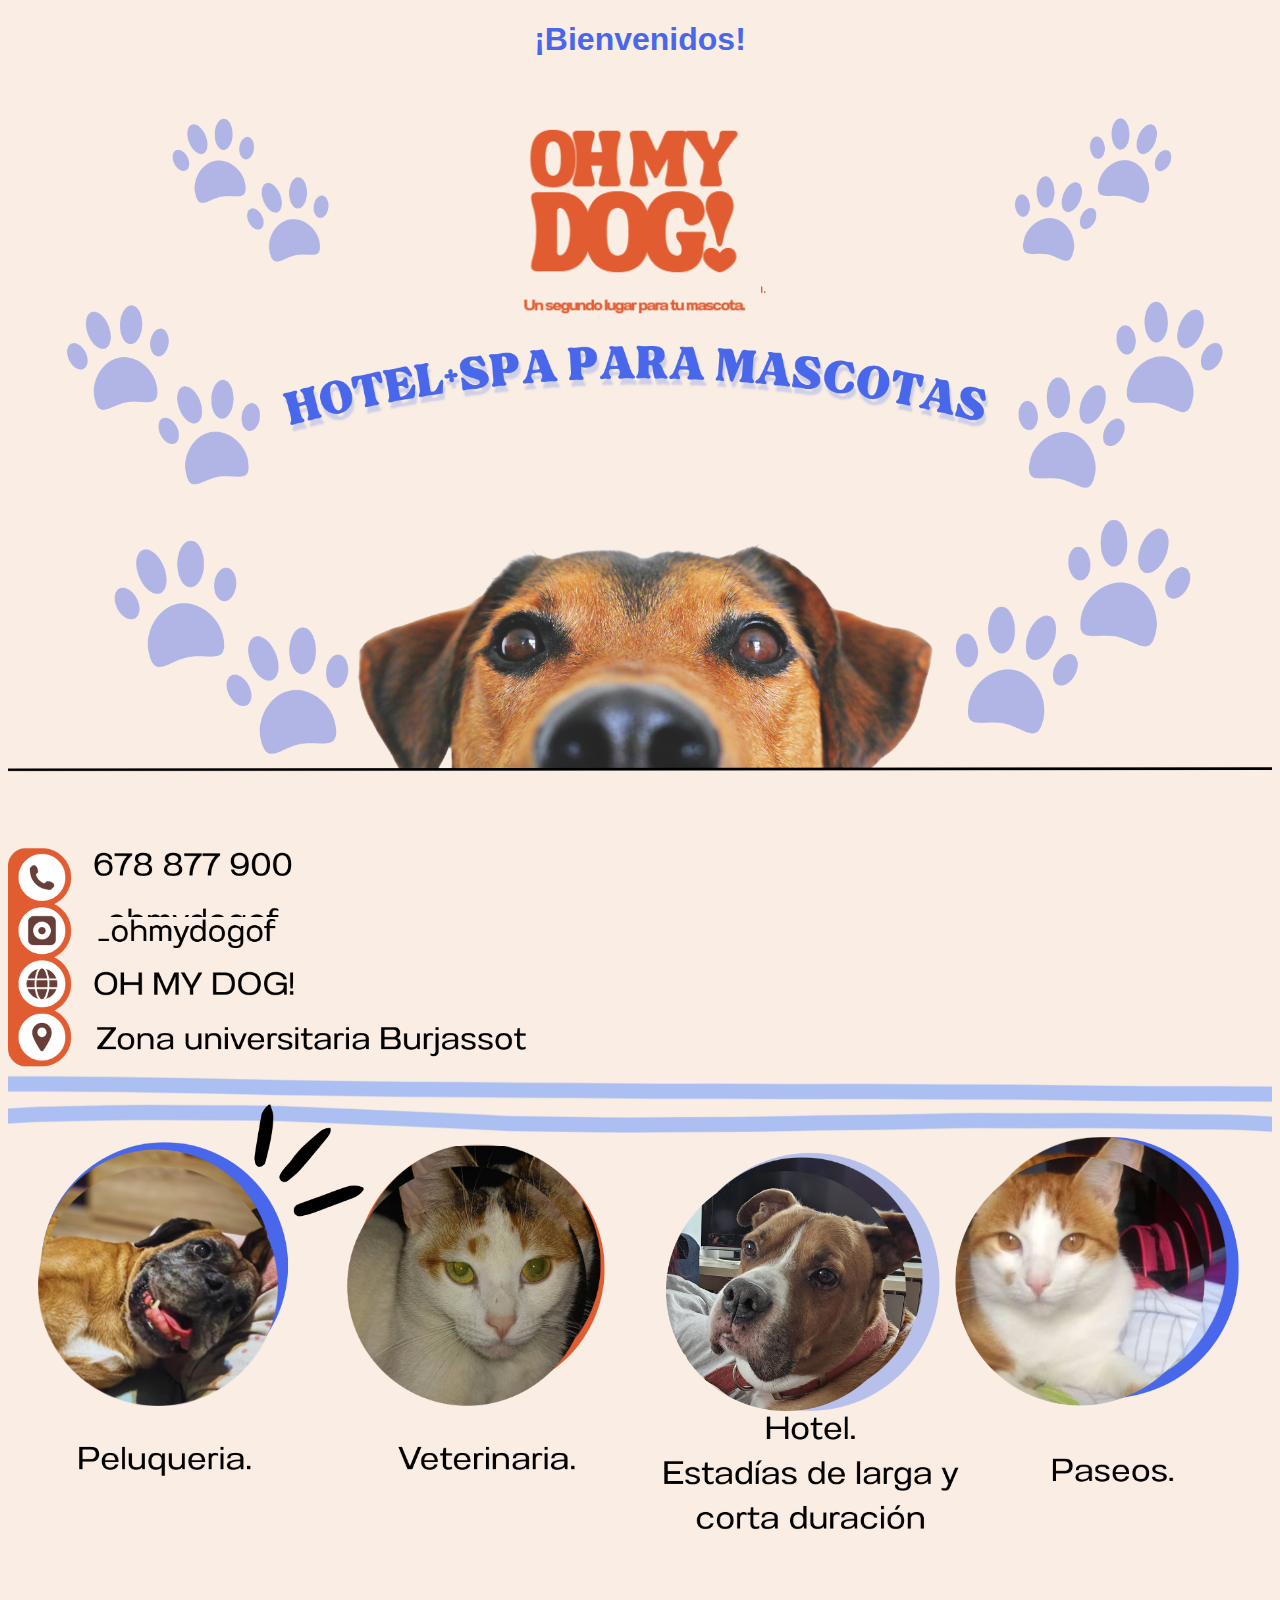
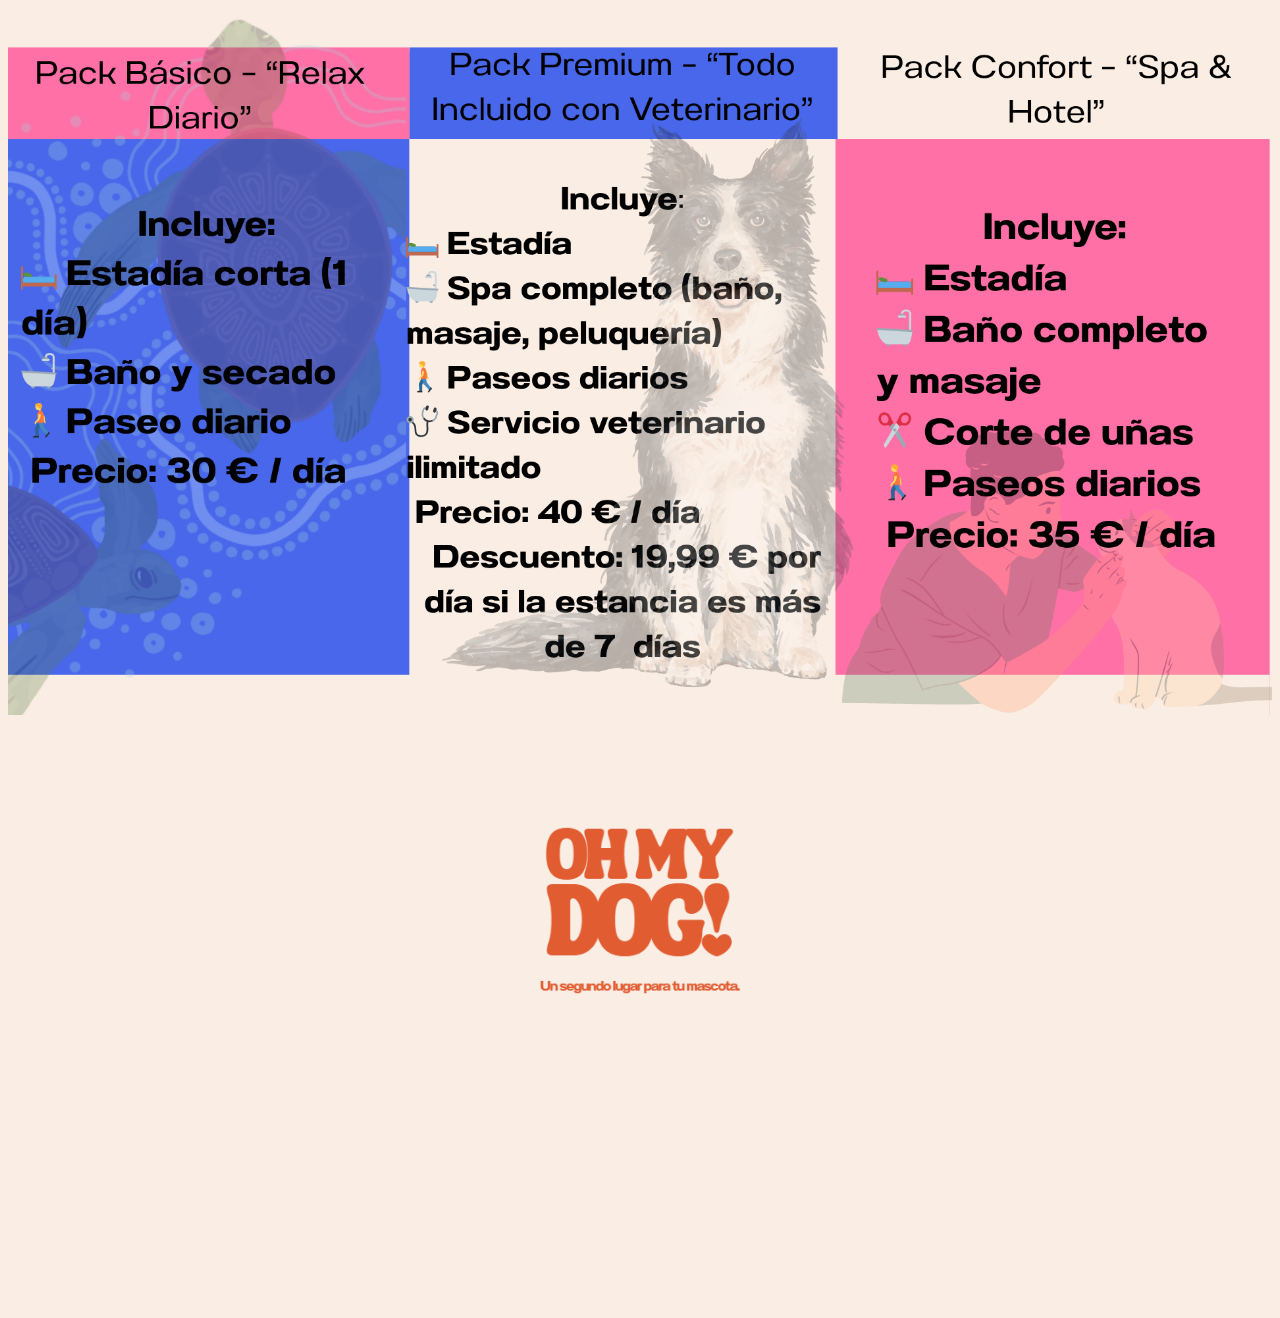
<file: paginawebproyectointermodular/index.html>
<!DOCTYPE html>
<html lang="es">
<head>
    <meta charset="UTF-8">
    <meta name="viewport" content="width=device-width, initial-scale=1.0">
    <title>OH MY DOG!</title>
    <link rel="stylesheet" href="style.css">
</head>
<body>
    <h1 style="font-family:Verdana, Geneva, Tahoma, sans-serif; color: #4967ea;"><center>¡Bienvenidos!</center></h1>
            <img style="width: 100%;" src="OH MY DOG!.png" alt="omd">
            <a style="position: relative;" href="https://www.kiwoko.com/servicios/kiwokoadopta/?utm_source=google&utm_medium=cpc&utm_campaign=is_kwk_es_ao_brand_search_kiwokoadopta&utm_id=21336849267&gad_source=1&gad_campaignid=21336849267&gbraid=0AAAAADwoJ9b5zXOCiAk96CSiKiDwBRtMi&gclid=CjwKCAjwgeLHBhBuEiwAL5gNEe6AkfwZf-iX2sTIqcdvNltiWdx0PLwJ4FYIGxan2gLElgVJ82G2SxoCEcgQAvD_BwE"><img style="width: 20%; position: relative;right: -500px; top: -675px;" src="Captura de pantalla 2025-10-22 143432.png" alt="boton"></a>
            <img style="width: 100%;position: relative;top: -170px;;" src="OH MY DOG! segunda pagina.png" alt="omd2">
            <a style="position: relative;" href="https://www.instagram.com/_ohmygodof/"><img style="width: 200px; ;position: relative;top: -800px;left: 80px;" src="ig.png" alt="ig"></a>
            <img style="width: 100%; position: relative; top: -150px;" src="OH MY DOG! tercera pagina.png" alt="omd3">
            <center><a href="index.html"><img style="width: 18%;position: relative;top: -50px;" src="Captura de pantalla 2025-10-22 143432.png" alt=""></a></center>
            <a style="position: relative; top: -1500px;right: -30px;" href="index(1).html"><img style="width: 240px;" src="duque peluqueria.png" alt="duque"></a>
            <a style="position: relative; top: -1500px;right: -95px;" href="index(2).html"><img style="width: 240px;" src="gato veterinaria.png" alt="gato"></a>
            <a style="position: relative; top: -1495px;right: -170px;" href="index(3).html"><img style="width: 240px;" src="lion hotel.png" alt="lion"></a>
            <a style="position: relative; top: -1500px;right: -215px;" href="index(4).html"><img style="width: 250px;" src="gato paseos.png" alt="gato2"></a>


            


    

    
</body>
</file>
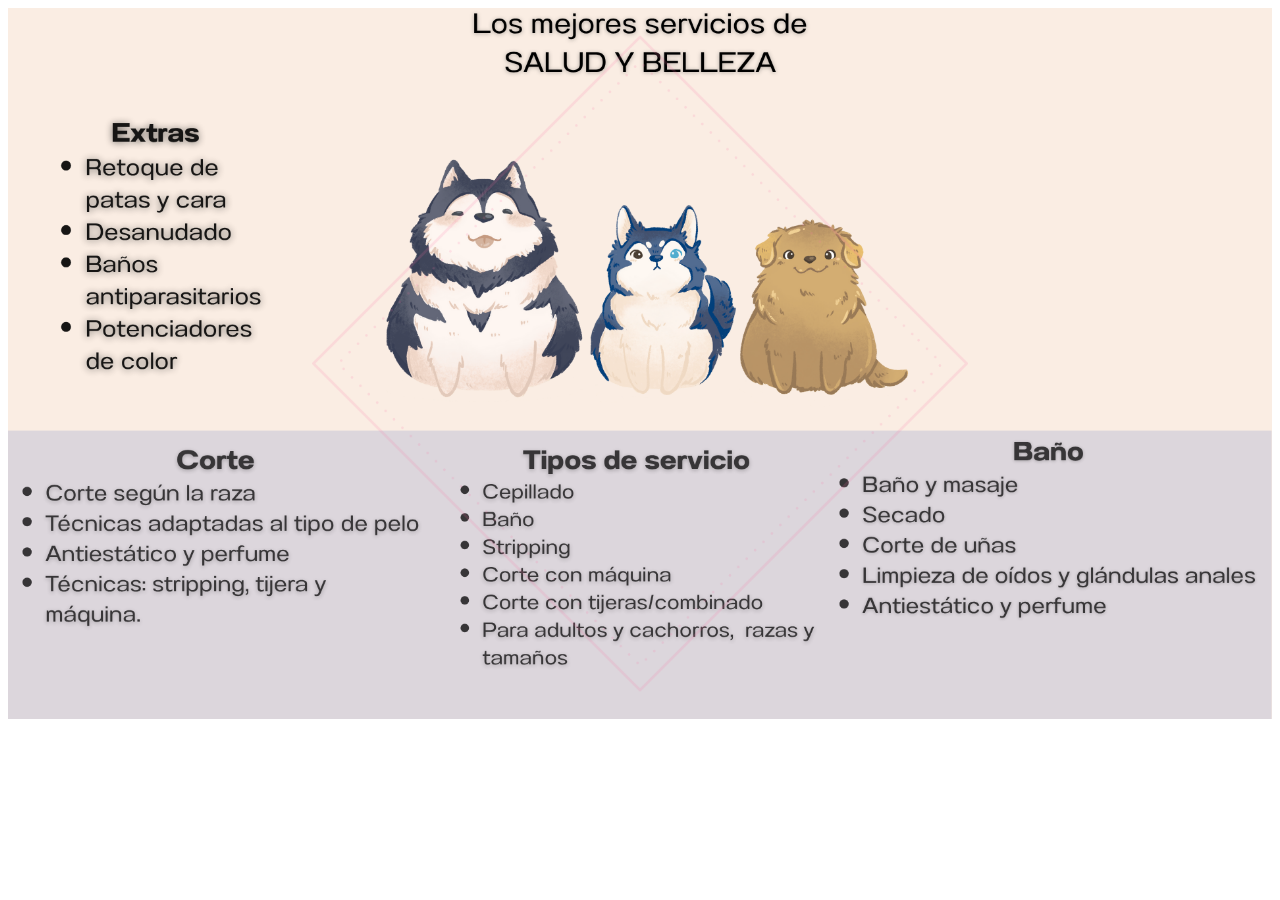
<file: paginawebproyectointermodular/index(1).html>
<!DOCTYPE html>
<html lang="es">
<head>
    <meta charset="UTF-8">
    <meta name="viewport" content="width=device-width, initial-scale=1.0">
    <title>Peluquería OMD</title>
</head>
<body>
    <img style="width: 100%;" src="OH MY DOG! peluquería.png" alt="peluquería">
    
    
</body>
</html>
</file>
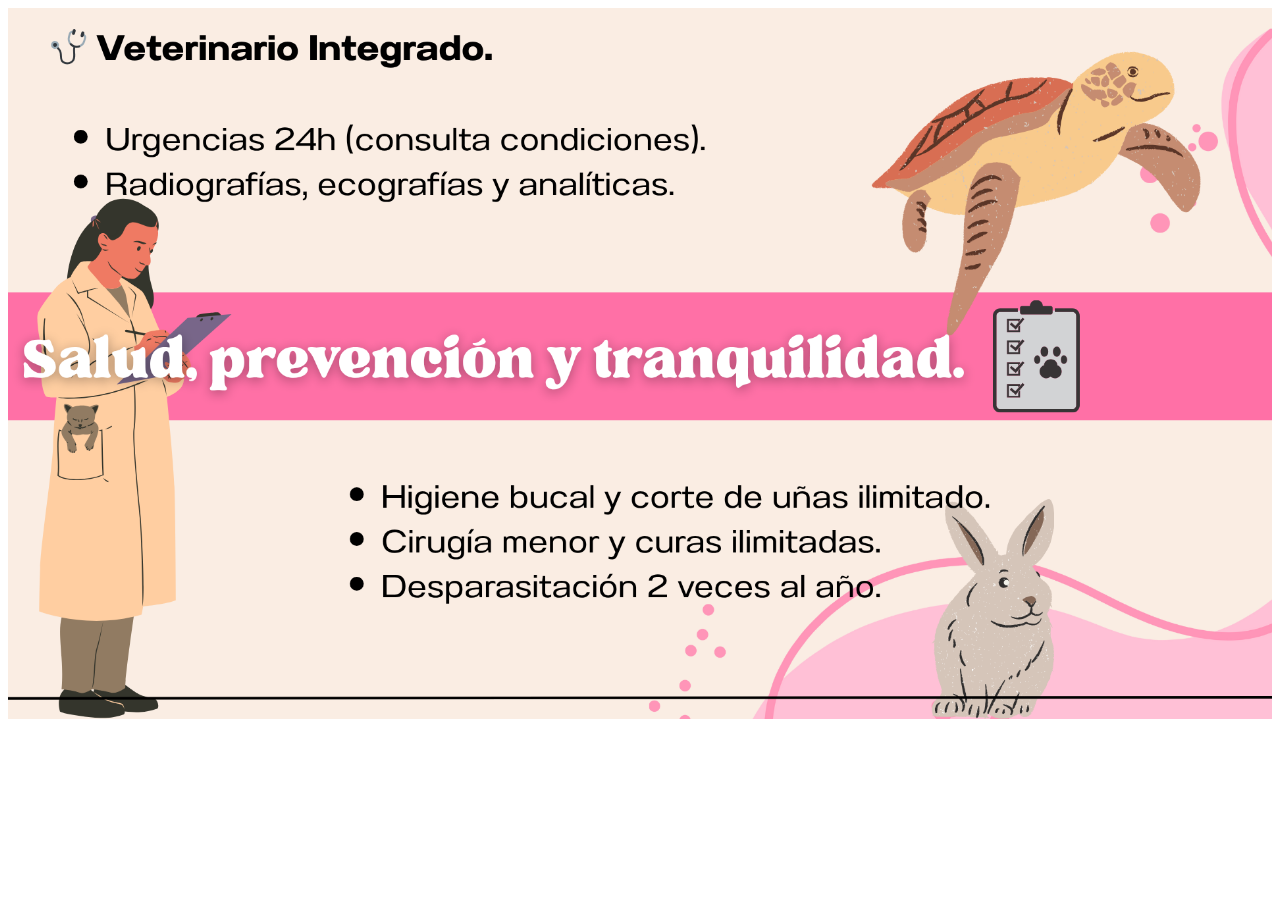
<file: paginawebproyectointermodular/index(2).html>
<!DOCTYPE html>
<html lang="es">
<head>
    <meta charset="UTF-8">
    <meta name="viewport" content="width=device-width, initial-scale=1.0">
    <title>Veterinaria OMD</title>
</head>
<body>
    <img style="width: 100%;" src="OH MY DOG! veterinaria.png" alt="veterinaria">

</body>
</html>
</file>
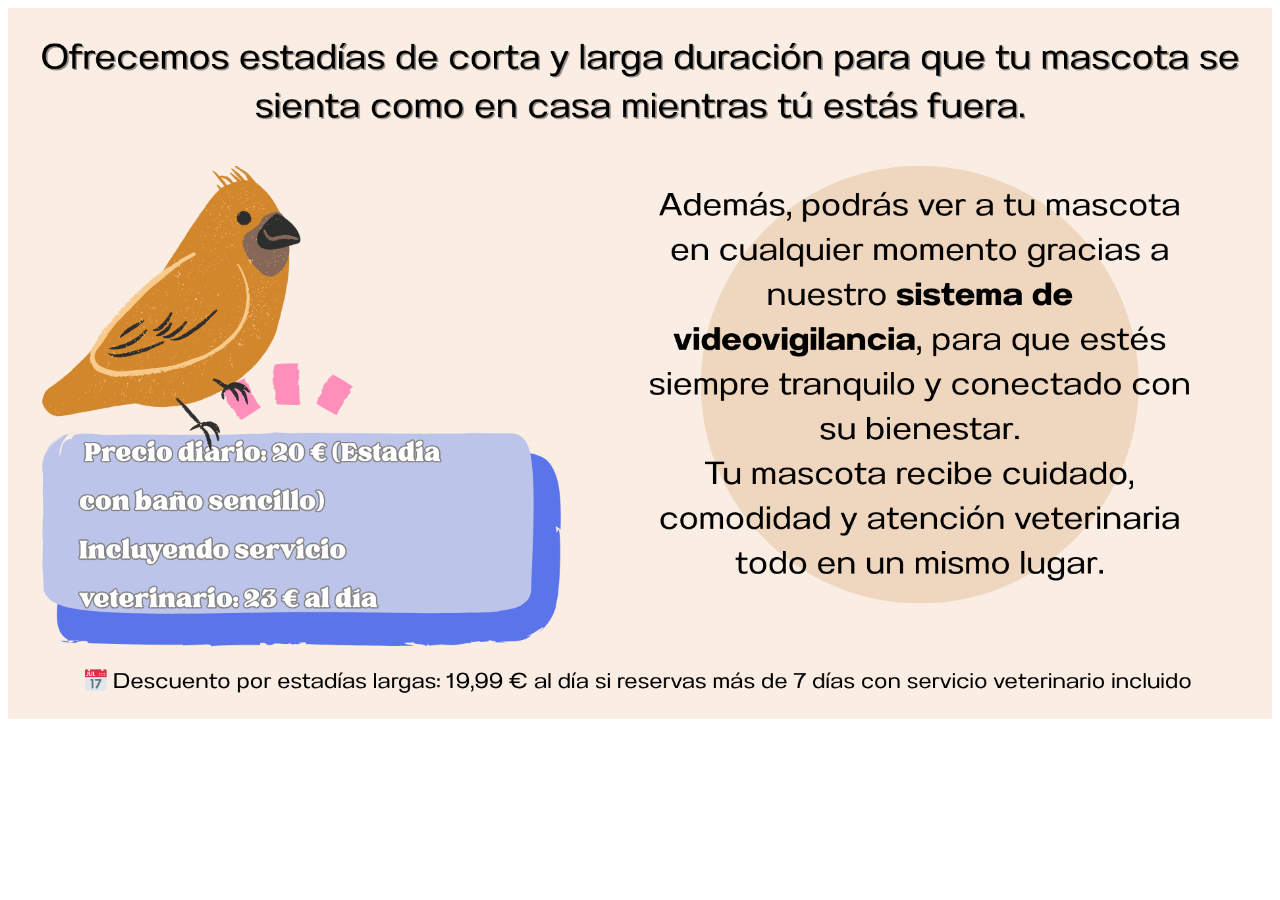
<file: paginawebproyectointermodular/index(3).html>
<!DOCTYPE html>
<html lang="es">
<head>
    <meta charset="UTF-8">
    <meta name="viewport" content="width=device-width, initial-scale=1.0">
    <title>Hotel OMD</title>
</head>
<body>
    <img style="width: 100%;" src="OH MY DOG! hotel.png" alt="hotel">
    
</body>
</html>
</file>
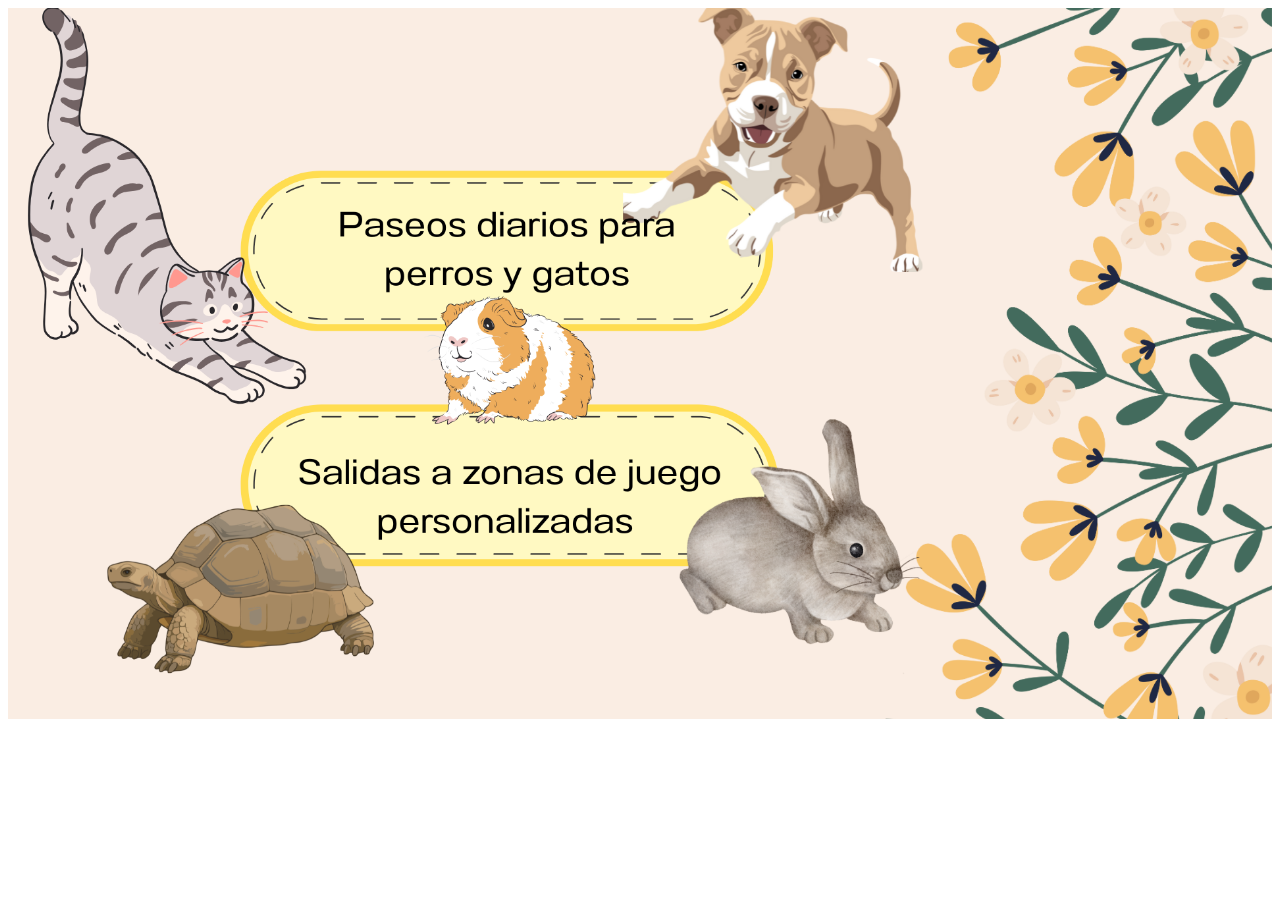
<file: paginawebproyectointermodular/index(4).html>
<!DOCTYPE html>
<html lang="es">
<head>
    <meta charset="UTF-8">
    <meta name="viewport" content="width=device-width, initial-scale=1.0">
    <title>Paseos OMD</title>
</head>
<body>
    <img style="width: 100%;" src="OH MY DOG! paseos.png" alt="paseos">
    
</body>
</html>
</file>
<file: paginawebproyectointermodular/style.css>
body{
    background-color: #faede3;
}
</file>
